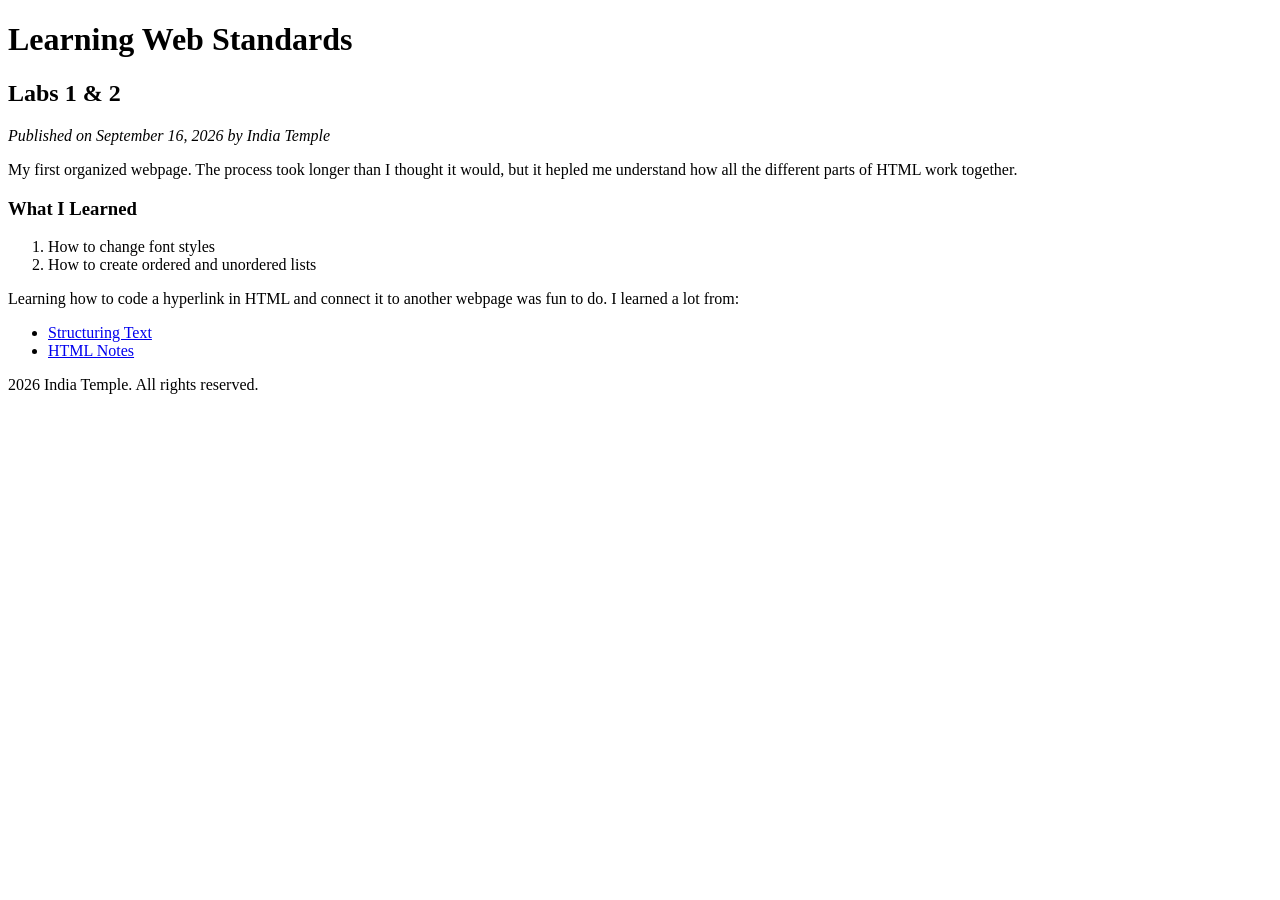
<file: lab02/index.html>
<!DOCTYPE html>
<html  lang="en">
    <head>
        <meta charset="UTF-8">
        <title>Learning Web Standards</title>
    </head>
        <body>
        <main>
            <h1>Learning Web Standards</h1>
            <article>
                <h2>Labs 1 & 2</h2>
                <p style=font-style:italic>Published on September 16, 2026 by India Temple </p>
                <p>My first organized webpage. The process took longer than I thought it would, but it hepled me understand how all the different parts of HTML work together. </p>
            </article> 
            <article>
                <h3>What I Learned</h3>
                <ol>
                    <li>How to change font styles </li>
                    <li>How to create ordered and unordered lists</li>
                </ol>
                <p>Learning how to code a hyperlink in HTML and connect it to another webpage was fun to do. I learned a lot from:</p>
                <ul>
                    <li> <a href="https://opencontent.ccbcmd.edu/csit121/chapter/structuring-text/">Structuring Text</a></li>
                    <li> <a href="https://opencontent.ccbcmd.edu/csit121/chapter/structuring-text/">HTML Notes</a></li>
                </ul>
            </article>       
        </main> 
        <footer>2026 India Temple. All rights reserved.</footer>       
        </body>
</html>
</file>
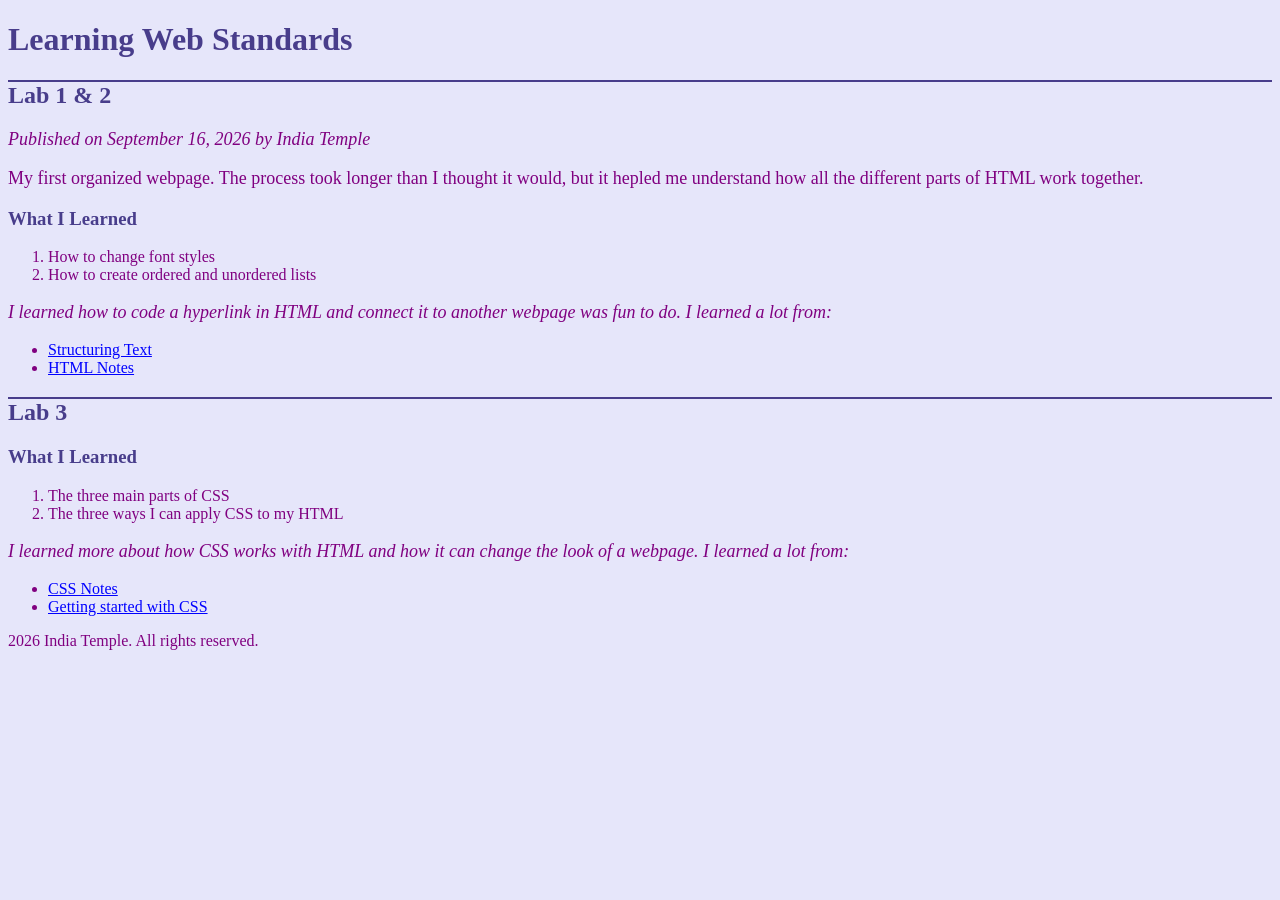
<file: lab03/index.html>
<!DOCTYPE html>
<html  lang="en">
    <head>
        <link rel="stylesheet" href="style.css" />
        <meta charset="UTF-8">
        <title>Learning Web Standards</title>
    </head>
        <body>
        <main>
            <h1>Learning Web Standards</h1>
            <article>
                <h2 id="lab12">Lab 1 & 2</h2>
                <p style=font-style:italic>Published on September 16, 2026 by India Temple </p>
                <p>My first organized webpage. The process took longer than I thought it would, but it hepled me understand how all the different parts of HTML work together. </p>
            </article> 
            <article>
                <h3>What I Learned</h3>
                <ol>
                    <li>How to change font styles </li>
                    <li>How to create ordered and unordered lists</li>
                </ol>
                <p class="reflection"> I learned how to code a hyperlink in HTML and connect it to another webpage was fun to do. I learned a lot from:</p>
                <ul>
                    <li> <a href="https://opencontent.ccbcmd.edu/csit121/chapter/structuring-text/">Structuring Text</a></li>
                    <li> <a href="https://opencontent.ccbcmd.edu/csit121/chapter/structuring-text/">HTML Notes</a></li>
                </ul>
            </article> 
            <article>
                <h2 id="lab3">Lab 3</h2>
                <h3>What I Learned</h3>
                <ol>
                    <li>The three main parts of CSS</li>
                    <li>The three ways I can apply CSS to my HTML</li>
                </ol>
                <p class="reflection">
                    I learned more about how CSS works with HTML and how it can change the look of a webpage. I learned a lot from:
                </p>
                <ul>
                    <li> <a href="https://opencontent.ccbcmd.edu/csit121/chapter/css-notes/">CSS Notes</a></li>
                    <li> <a href="https://developer.mozilla.org/en-US/docs/Learn_web_development/Core/Styling_basics/Getting_started#adding_css_to_our_document">Getting started with CSS</a></li>
                </ul>
            </article>      
        </main> 
        <footer>2026 India Temple. All rights reserved.</footer>       
        </body>
</html>
</file>
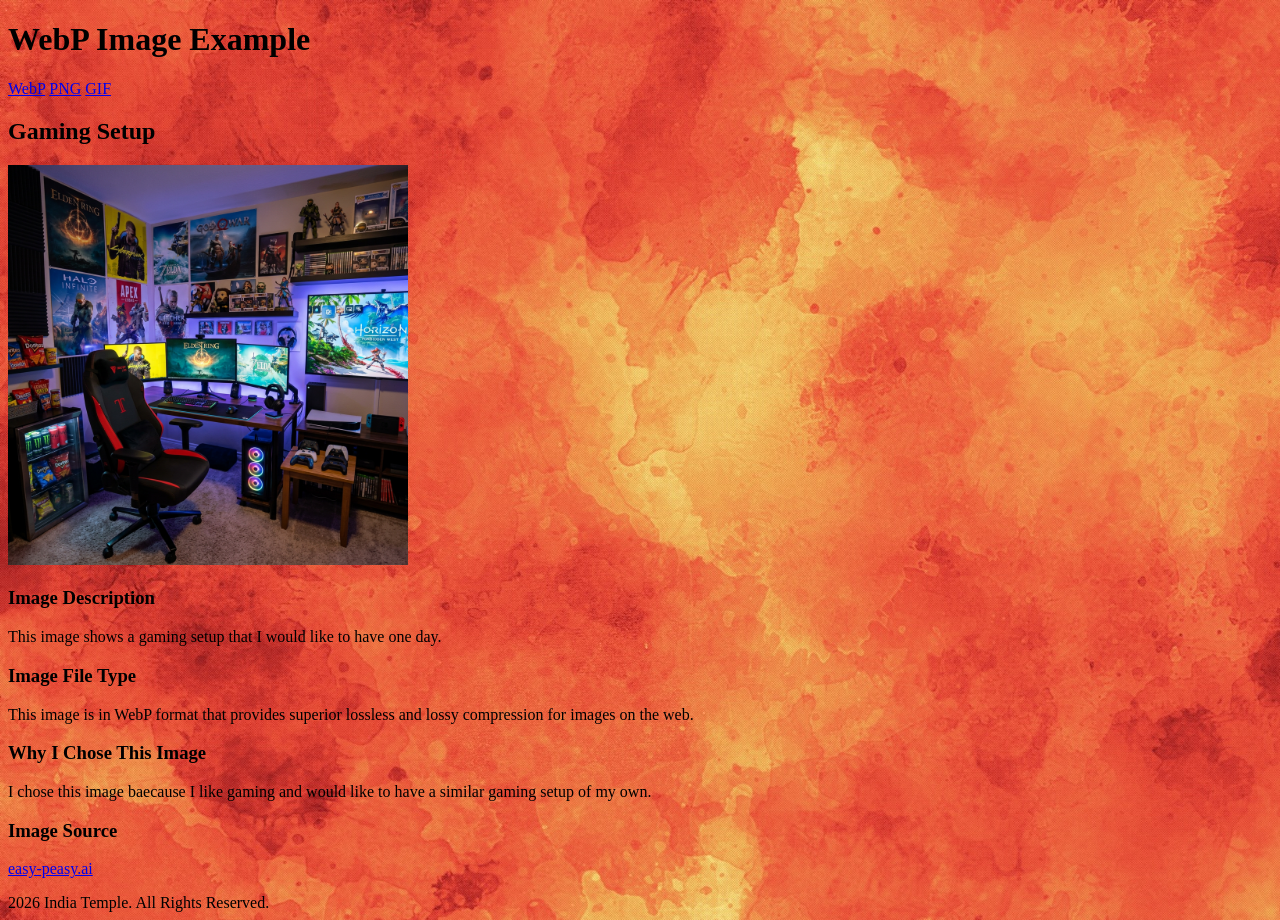
<file: lab04/index.html>
<!DOCTYPE html>
<html lang="en">
<head>
    <meta charset="UTF-8">
    <meta name="viewport" content="width=device-width, initial-scale=1.0">
    <title>WebP Image Example</title>
    <link rel="stylesheet" href="style.css">
</head>
<body>
    <main>
        <header>
            <h1>WebP Image Example</h1>
            <nav>
                <a href="index.html">WebP</a>
                <a href="page2.html">PNG</a>
                <a href="page3.html">GIF</a>
            </nav>
        </header>
        <section>
            <h2>Gaming Setup</h2>
            <img src="images/gaming.webp"  alt="Gaming setup" width="400">
            <h3>Image Description</h3>
            <p>This image shows a gaming setup that I would like to have one day.</p>
            <h3>Image File Type</h3>
            <p>This image is in WebP format that provides superior lossless and lossy compression for images on the web.</p>
            <h3>Why I Chose This Image</h3>
            <p>I chose this image baecause I like gaming and would like to have a similar gaming setup of my own.</p>
            <h3>Image Source</h3>
            <p>
                <a href="https://easy-peasy.ai/ai-image-generator/images/exciting-gaming-room-high-tech-setup" target="_blank">easy-peasy.ai</a>
            </p>
        </section>
        <footer>2026 India Temple. All Rights Reserved.</footer>
    </main>
</body>
</html>
</file>
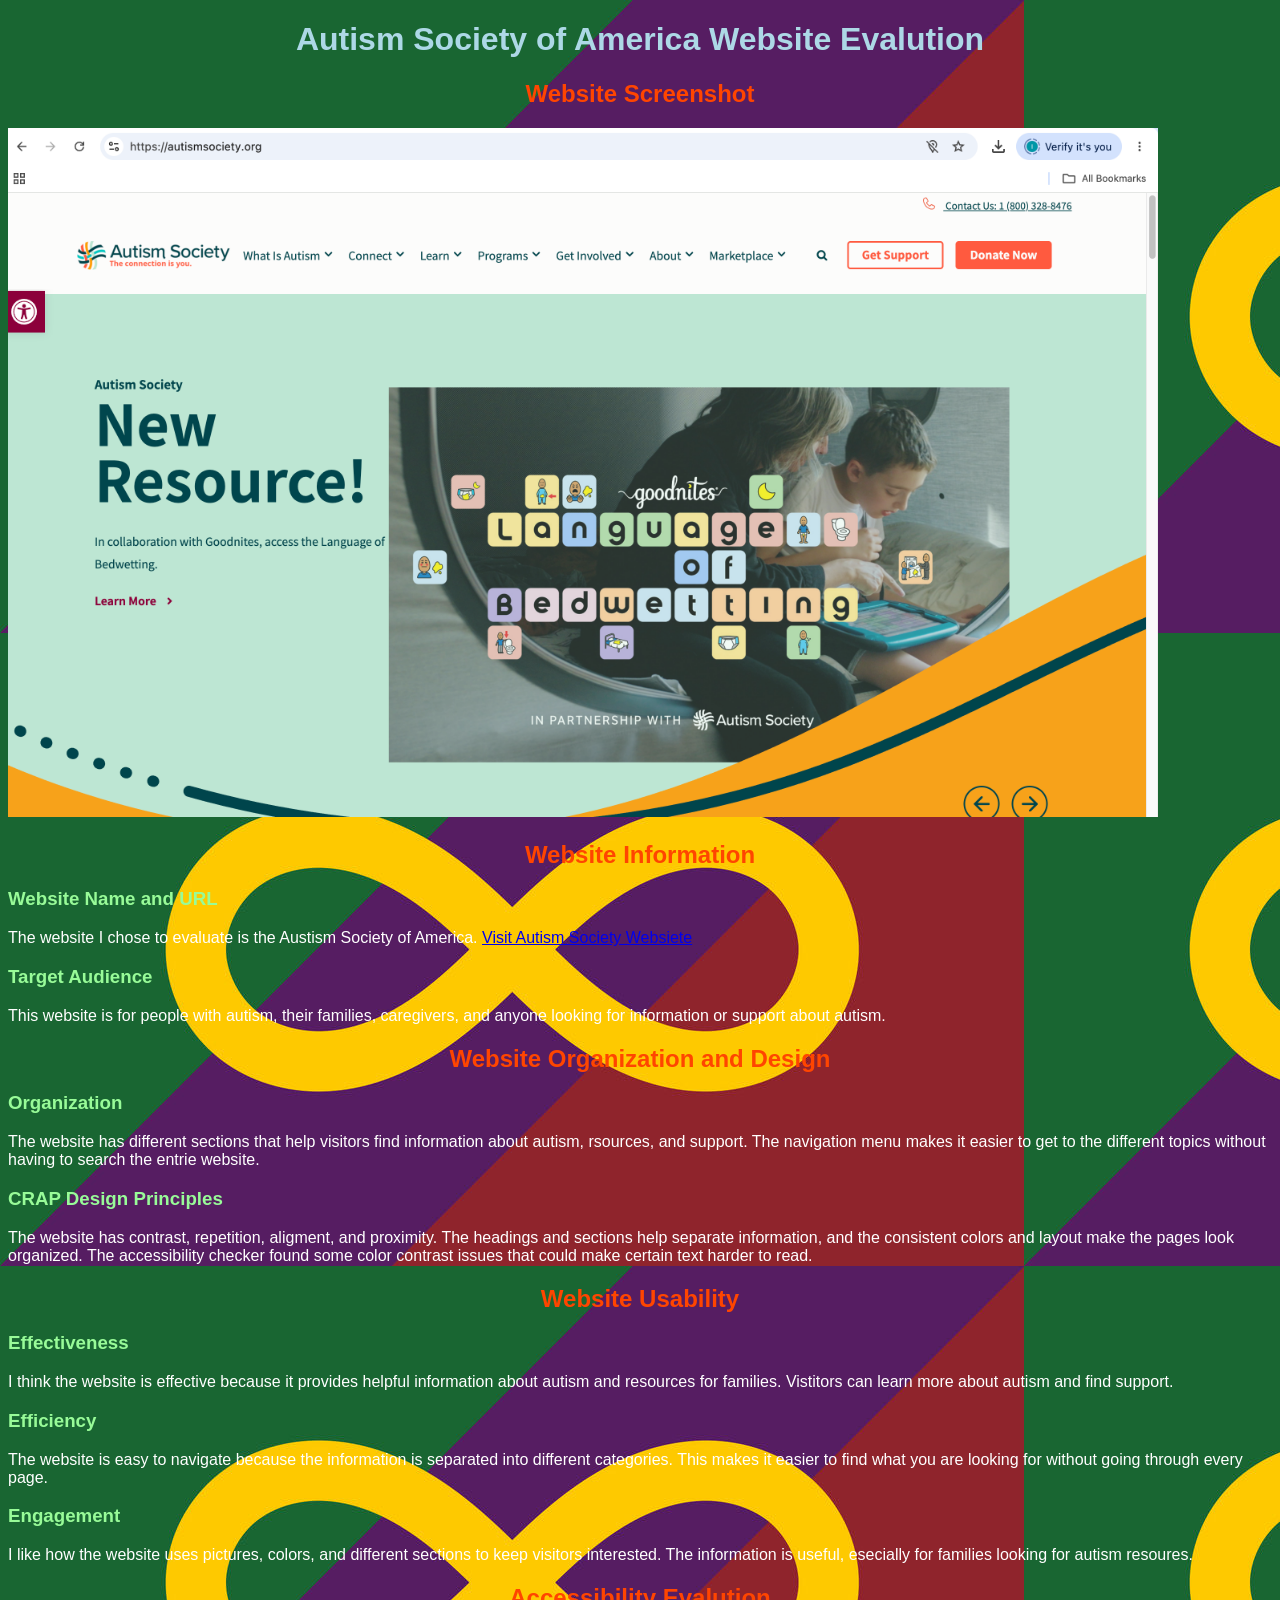
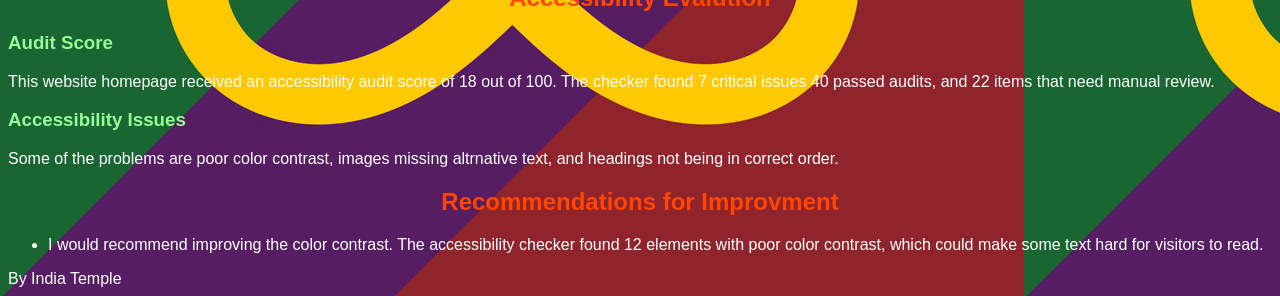
<file: lab05/index.html>
<!DOCTYPE html>
<html lang="en">
<head>
    <meta charset="UTF-8">
    <meta name="viewport" content="width=device-width, initial-scale=1.0">
    <title>Lab 5- Website Evaluation</title>
    <style>
        body {
            font-family: Arial, Helvetica, sans-serif; font-size: 16px; background-image: url(autism_rights.jpg);
        }
        h1 {
            color:lightblue; text-align: center;
        }
        h2 {
            color: orangered; text-align: center;
        }
        h3 {
            color: palegreen ;
        }
        p {
            color: white;
        }
        li {
            color: white;
        }
        footer {
            color: white;
        }

    </style>
</head>
<body>
    <header>
        <h1>Autism Society of America Website Evalution</h1>
    </header>
    <main>
        <section>
            <h2>Website Screenshot</h2>
            <img src="autism-homepage.png" alt="Screenshot of the Autism Society of America website showing the site layout, navigation, and content" width="1150">
        </section>
        <section>
            <h2>Website Information</h2>
            <h3>Website Name and URL</h3>
            <p>The website I chose to evaluate is the Austism Society of America.
                <a href="https://autismsociety.org/">Visit Autism Society Websiete</a>
            </p>
            <h3>Target Audience</h3>
            <p>This website is for people with autism, their families, caregivers, and anyone looking for information or support about autism.</p>
        </section>
        <section>
            <h2>Website Organization and Design </h2>
            <h3>Organization</h3>
            <p>The website has different sections that help visitors find information about autism, rsources, and support. The navigation menu makes it easier to get to the different topics without having to search the entrie website.</p>
            <h3>CRAP Design Principles</h3>
            <p>The website has contrast, repetition, aligment, and proximity. The headings and sections help separate information, and the consistent colors and layout make the pages look organized. The accessibility checker found some color contrast issues that could make certain text harder to read.</p>
        </section>
        <section>
            <h2>Website Usability</h2>
            <h3>Effectiveness</h3>
            <p>I think the website is effective because it provides helpful information about autism and resources for families. Vistitors can learn more about autism and find support.</p>
            <h3>Efficiency</h3>
            <p>The website is easy to navigate because the information is separated into different categories. This makes it easier to find what you are looking for without going through every page.</p>
            <h3>Engagement</h3>
            <p>I like how the website uses pictures, colors, and different sections to keep visitors interested. The information is useful, esecially for families looking for autism resoures.</p>
        </section>
        <section>
            <h2>Accessibility Evalution</h2>
            <h3>Audit Score</h3>
            <p>This website homepage received an accessibility audit score of 18 out of 100. The checker found 7 critical issues 40 passed audits, and 22 items that need manual review.</p>
            <h3>Accessibility Issues</h3>
            <p>Some of the problems are poor color contrast, images missing altrnative text, and headings not being in correct order. </p>
        </section>
        <section>
            <h2>Recommendations for Improvment</h2>
            <ul>
                <li>
                    I would recommend improving the color contrast. The accessibility checker found 12 elements with poor color contrast, which could make some text hard for visitors to read.
                </li>
            </ul>
        </section>
        <footer> By India Temple</footer>
        </main>
    
</body>
</html>
</file>
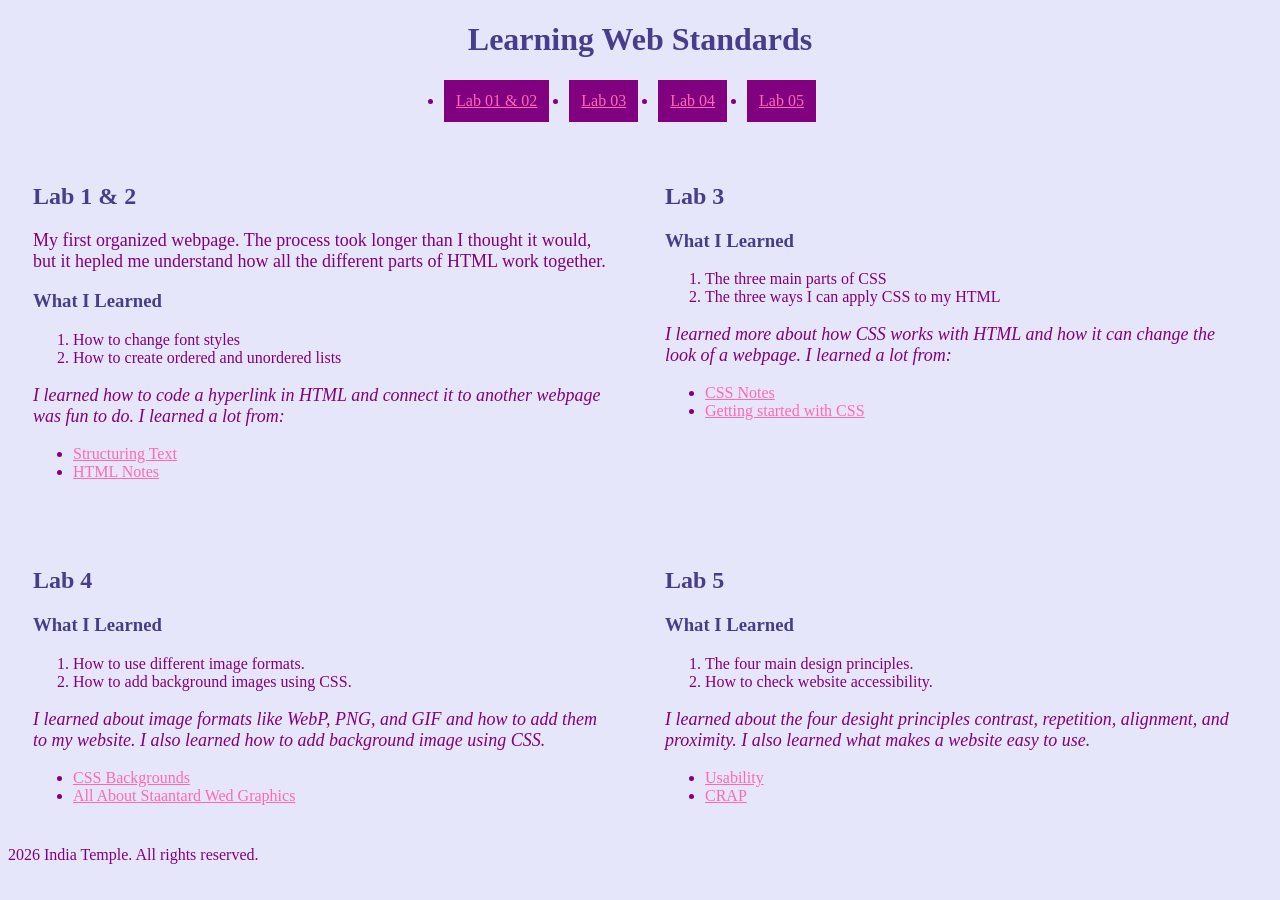
<file: lab06/index.html>
<!DOCTYPE html>
<html  lang="en">
    <head>
        <link rel="stylesheet" href="style.css">
        <meta charset="UTF-8">
        <meta name="viewport" content="width=device-width,initial-scale=1.0">
        <title>Learning Web Standards</title>
    </head>
        <body>
            <h1>Learning Web Standards</h1>
            <nav>
                <ul>
                    <li><a href="#lab01&02">Lab 01 & 02</a></li>
                    <li><a href="#lab03">Lab 03</a></li>
                    <li><a href="#lab04">Lab 04</a></li>
                    <li><a href="#lab05">Lab 05</a></li>
                </ul>
            </nav>
        <main>    
            <article>
                <h2 id="lab01&02">Lab 1 & 2</h2>
                <p>My first organized webpage. The process took longer than I thought it would, but it hepled me understand how all the different parts of HTML work together.</p>
                <h3>What I Learned</h3>
                <ol>
                    <li>How to change font styles</li>
                    <li>How to create ordered and unordered lists</li>
                </ol>
                <p class="reflection"> I learned how to code a hyperlink in HTML and connect it to another webpage was fun to do. I learned a lot from:</p>
                <ul>
                    <li> <a href="https://opencontent.ccbcmd.edu/csit121/chapter/structuring-text/">Structuring Text</a></li>
                    <li> <a href="https://opencontent.ccbcmd.edu/csit121/chapter/structuring-text/">HTML Notes</a></li>
                </ul>
            </article> 
            <article>
                <h2 id="lab03">Lab 3</h2>
                <h3>What I Learned</h3>
                <ol>
                    <li>The three main parts of CSS</li>
                    <li>The three ways I can apply CSS to my HTML</li>
                </ol>
                <p class="reflection">
                    I learned more about how CSS works with HTML and how it can change the look of a webpage. I learned a lot from:
                </p>
                <ul>
                    <li> <a href="https://opencontent.ccbcmd.edu/csit121/chapter/css-notes/">CSS Notes</a></li>
                    <li> <a href="https://developer.mozilla.org/en-US/docs/Learn_web_development/Core/Styling_basics/Getting_started#adding_css_to_our_document">Getting started with CSS</a></li>
                </ul>
            </article> 
            <article>
                <h2 id="lab04">Lab 4</h2>
                <h3>What I Learned</h3>
                <ol>
                    <li>How to use different image formats.</li>
                    <li>How to add background images using CSS.</li>
                </ol>
                <p class="reflection">
                    I learned about image formats like WebP, PNG, and GIF and how to add them to my website. I also learned how to add background image using CSS.
                </p>
                <ul>
                    <li> <a href="https://www.w3schools.com/css/css_background.asp">CSS Backgrounds</a></li>
                    <li> <a href="https://opencontent.ccbcmd.edu/csit121/chapter/all-about-standard-web-graphics/">All About Staantard Wed Graphics</a></li>
                </ul>
            </article>
            <article>
                <h2 id="lab05">Lab 5</h2>
                <h3>What I Learned</h3>
                <ol>
                    <li>The four main design principles.</li>
                    <li>How to check website accessibility.</li>
                </ol>
                <p class="reflection">
                    I learned about the four desight principles contrast, repetition, alignment, and proximity. I also learned what makes a website easy to use.
                </p>
                <ul>
                    <li> <a href="https://ixdf.org/literature/topics/usability">Usability</a></li>
                    <li> <a href="https://sway.cloud.microsoft/GBwI85JI2OKXUWgX?ref=Link">CRAP</a></li>
                </ul>
            </article>     
        </main> 
        <footer>2026 India Temple. All rights reserved.</footer>       
        </body>
</html>
</file>
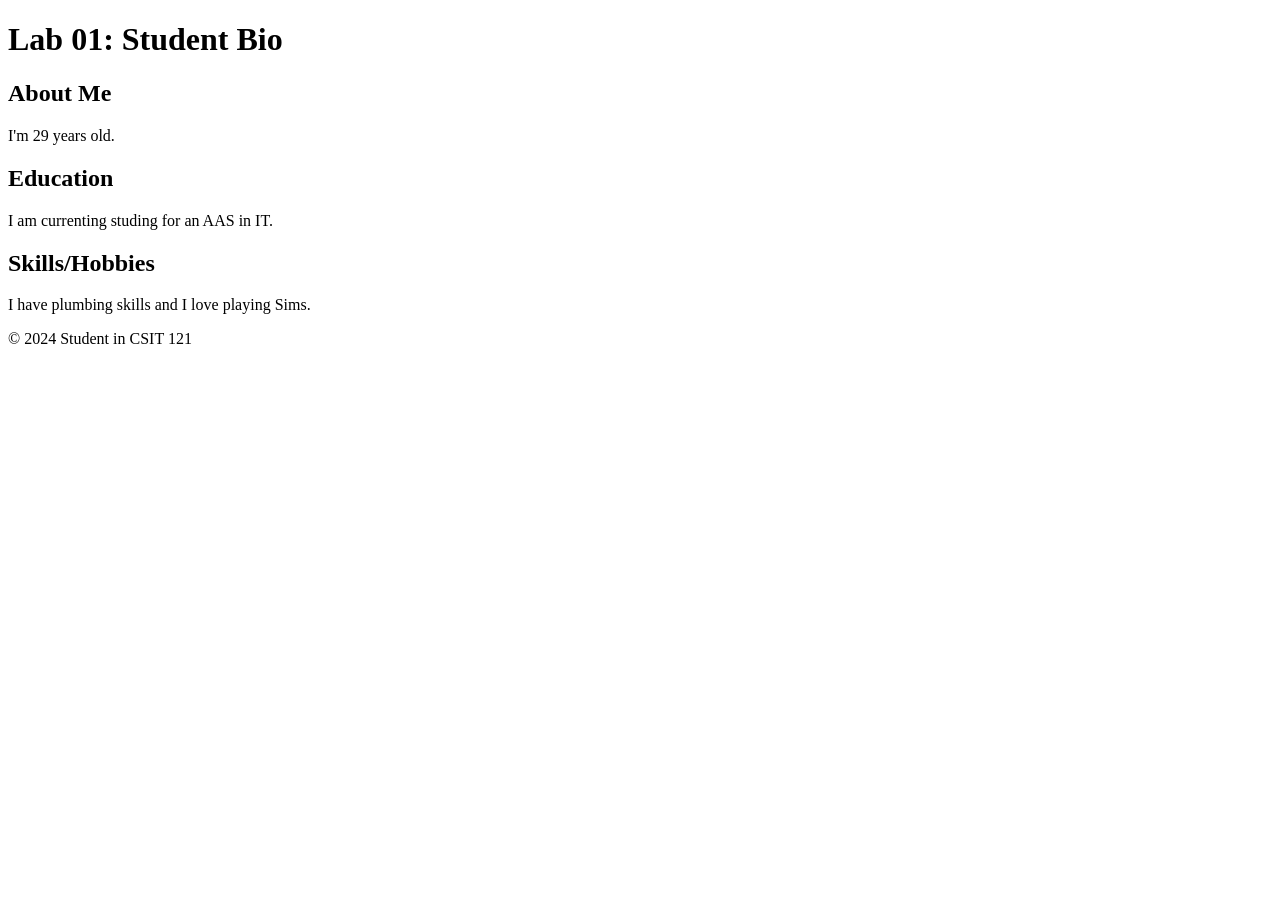
<file: lab01/aboutme.html>
<!DOCTYPE html>
<!-- saved from url=(0048)file:///Users/indiatemple/Downloads/aboutme.html -->
<html lang="en"><head><meta http-equiv="Content-Type" content="text/html; charset=UTF-8">
    
    <title>Lab 01: Student Bio</title>
</head>
<body>
    <header>
        <h1>Lab 01: Student Bio</h1>
    </header>
    <main>
        <section>
            <h2>About Me</h2>
            <p>
               I'm 29 years old. 
            </p>
        </section>
        <section>
            <h2>Education</h2>
            <p>
                
             I am currenting studing for an AAS in IT.
                
                </p>
        </section>
        <section>
            <h2>Skills/Hobbies</h2>
            <p>

               I have plumbing skills and I love playing Sims.
            </p>
        </section>
    </main>
    <footer>
        <p>© 2024 Student in CSIT 121</p>
    </footer>

</body></html>
</file>
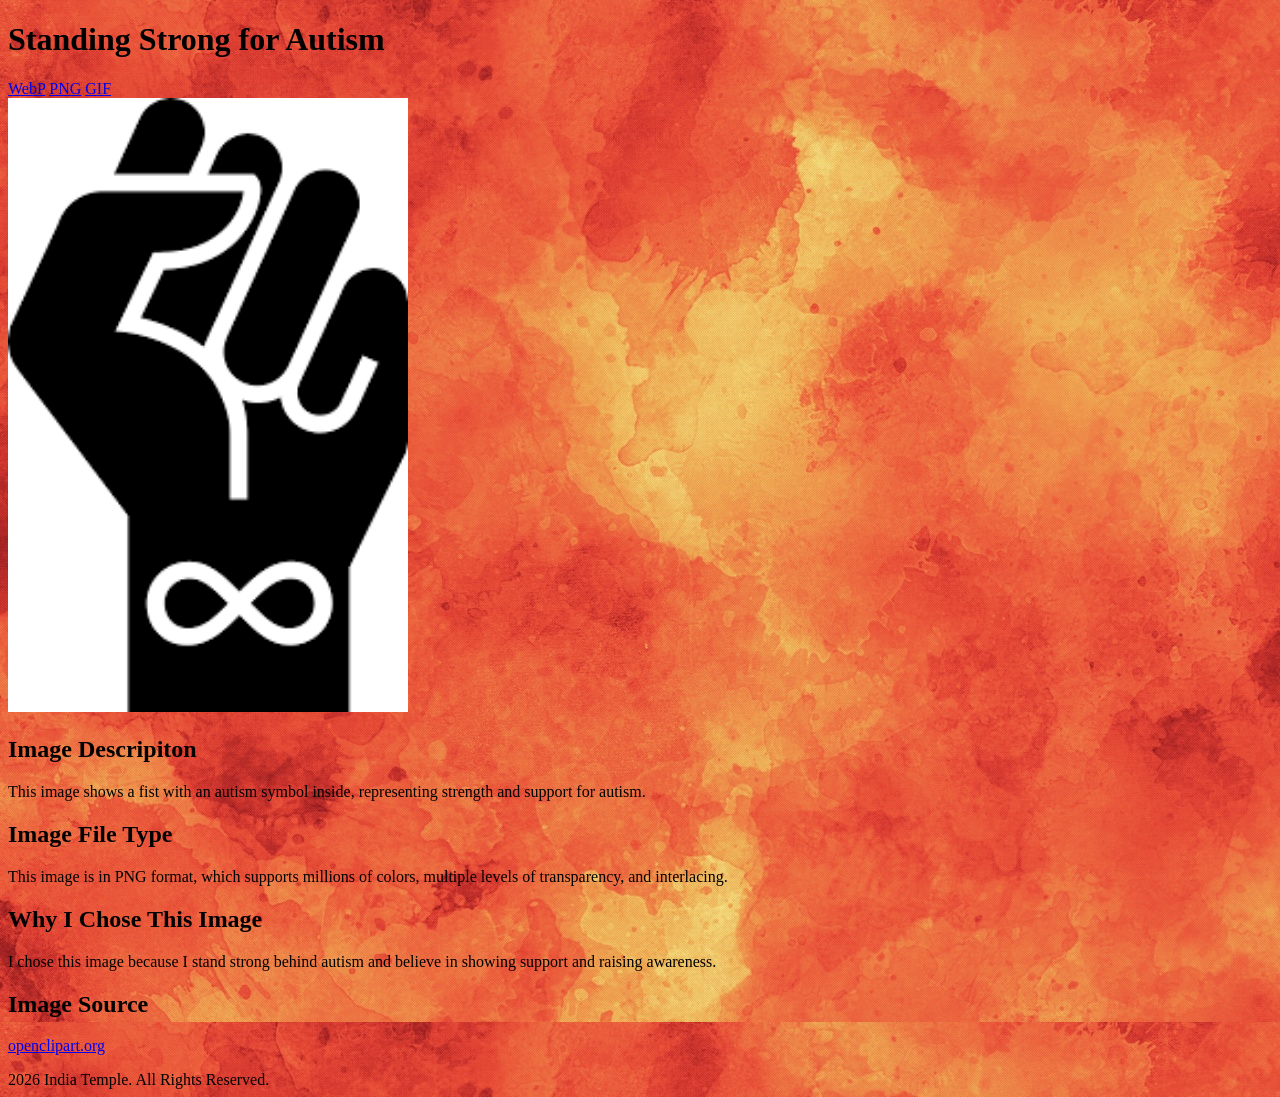
<file: lab04/page2.html>
<!DOCTYPE html>
<html lang="en">
<head>
    <meta charset="UTF-8">
    <meta name="viewport" content="width=device-width, initial-scale=1.0">
    <title>PNG Image Example</title>
    <link rel="stylesheet" href="style.css">
</head>
<body>
    <main>
        <header>
            <h1>Standing Strong for Autism</h1>
            <nav>
                <a href="index.html">WebP</a>
                <a href="page2.html">PNG</a>
                <a href="page3.html">GIF</a>       
            </nav>
        </header>
        <section>
            <img src="images/fist.png" alt="A fist with an autism symbol inside" width="400">
            <h2>Image Descripiton</h2>
            <p>This image shows a fist with an autism symbol inside, representing strength and support for autism.</p>
            <h2>Image File Type</h2>
            <p>This image is in PNG format, which supports millions of colors, multiple levels of transparency, and interlacing.</p>
            <h2>Why I Chose This Image</h2>
            <p>I chose this image because I stand strong behind autism and believe in showing support and raising awareness.</p>
            <h2>Image Source</h2>
            <p>
                <a href="https://openclipart.org/detail/355227/autism-solidarity-fist-symbol" target="_blank">openclipart.org</a>
            </p>
        </section>
        <footer>2026 India Temple. All Rights Reserved.</footer>
    </main>
</body>
</html>
</file>
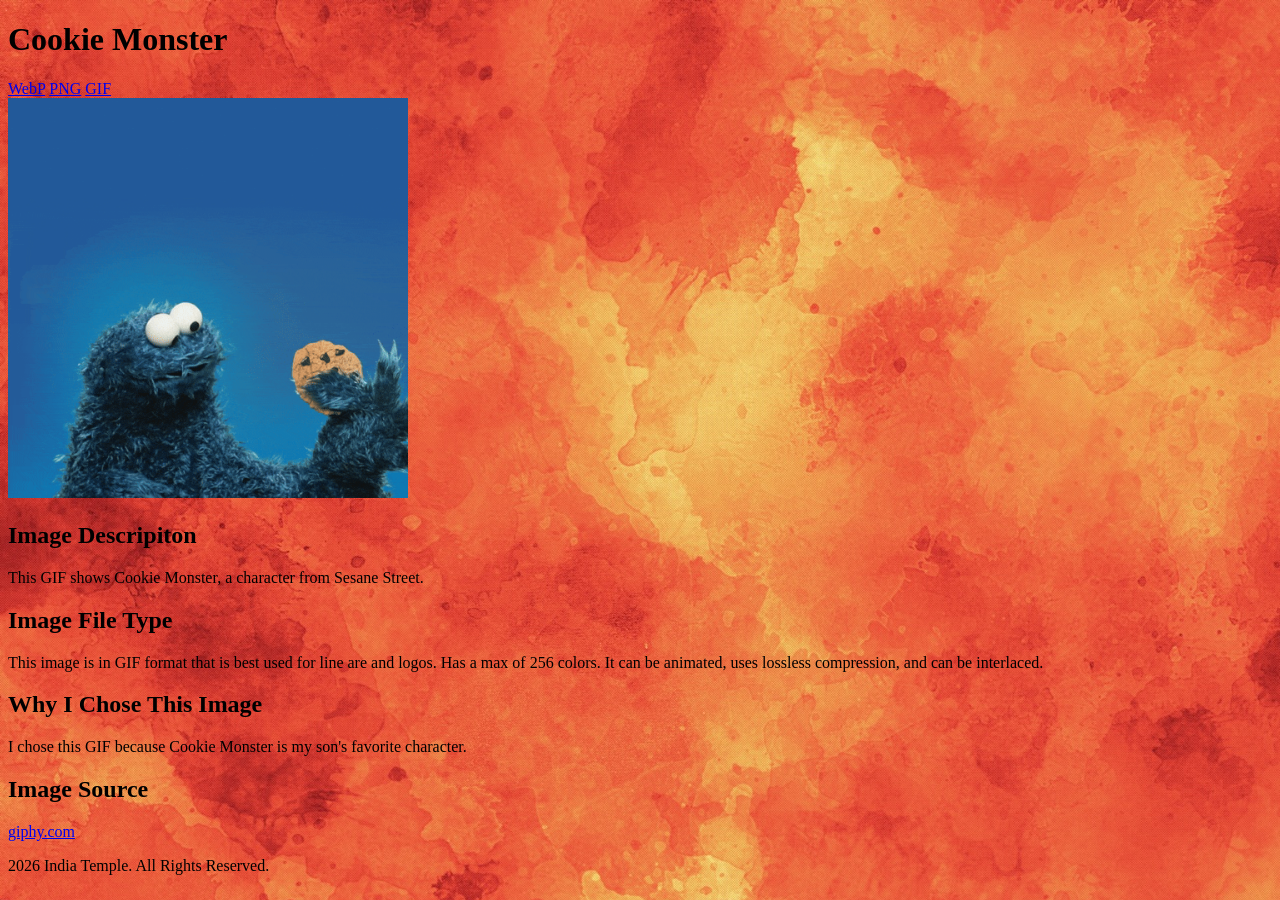
<file: lab04/page3.html>
<!DOCTYPE html>
<html lang="en">
<head>
    <meta charset="UTF-8">
    <meta name="viewport" content="width=device-width, initial-scale=1.0">
    <title>GIF Image Example</title>
    <link rel="stylesheet" href="style.css">
</head>
<body>
    <main>
        <header>
            <h1>Cookie Monster</h1>
            <nav>
                <a href="index.html">WebP</a>
                <a href="page2.html">PNG</a>
                <a href="page3.html">GIF</a>
            </nav>
        </header>
        <section>
            <img src="images/cookiemonster.gif" alt="Animated Cookie Monster" width="400">
            <h2>Image Descripiton</h2>
            <p>This GIF shows Cookie Monster, a character from Sesane Street.</p>
            <h2>Image File Type</h2>
            <p>This image is in GIF format that is best used for line are and logos. Has a max of 256 colors. It can be animated, uses lossless compression, and can be interlaced.</p>
            <h2>Why I Chose This Image</h2>
            <p>I chose this GIF because Cookie Monster is my son's favorite character.</p>
            <h2>Image Source</h2>
         <p>
            <a href="https://giphy.com/gifs/sesamestreet-sesame-street-cookie-monster-ptKqEC4VYVtWhmjQIF" target="_blank">giphy.com</a>
        </p>
        </section>
        <footer>2026 India Temple. All Rights Reserved.</footer>
    </main>    
</body>
</html>
</file>
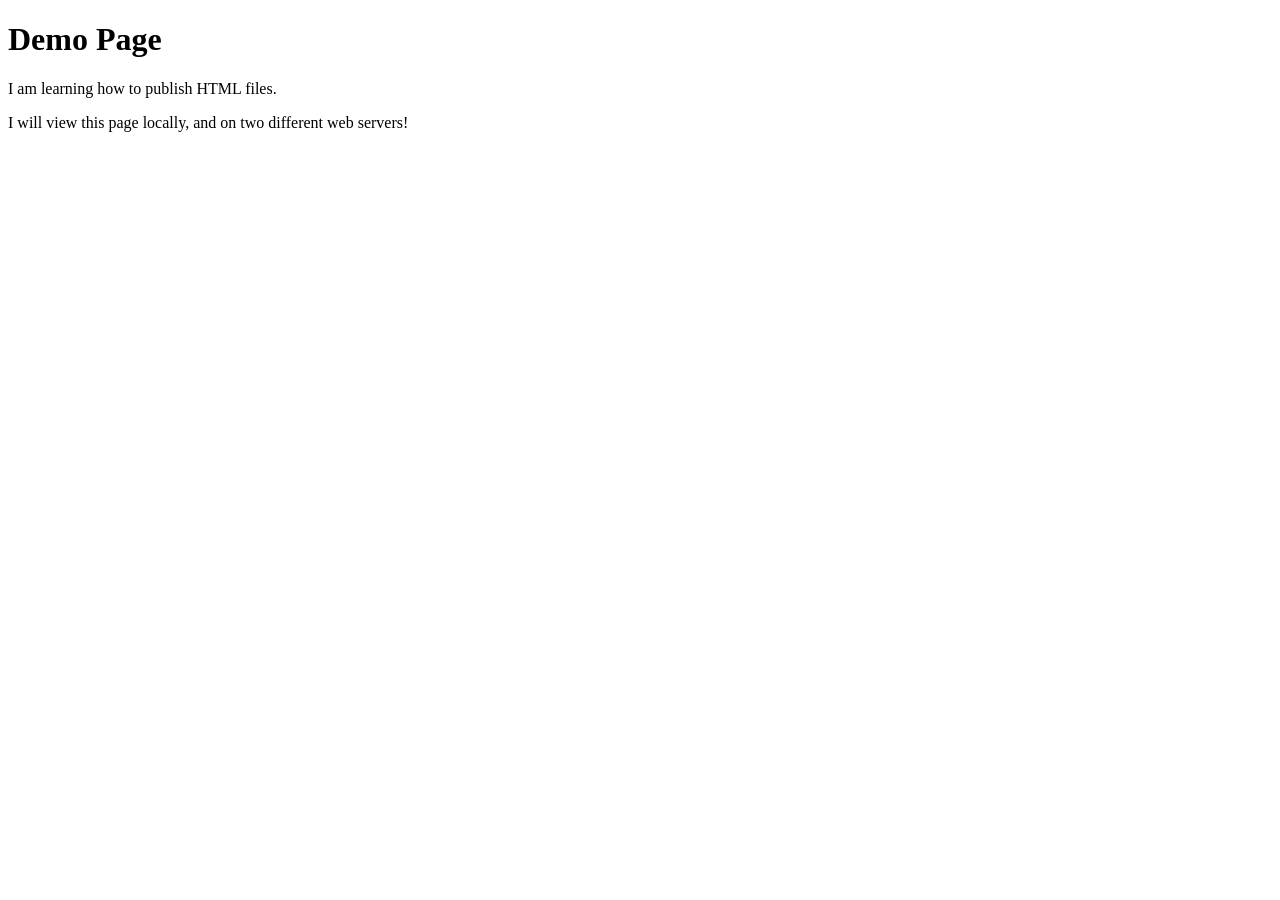
<file: Practice/demo.html>
<!DOCTYPE html>
<!-- saved from url=(0045)file:///Users/indiatemple/Downloads/demo.html -->
<html lang="en"><head><meta http-equiv="Content-Type" content="text/html; charset=UTF-8">
    
    <meta name="viewport" content="width=device-width, initial-scale=1.0">
    <title>Document</title>
</head>
<body>
    <h1>Demo Page</h1>
    <p>I am learning how to publish HTML files. </p>
    <p>I will view this page locally, and on two different web servers!</p>

</body></html>
</file>
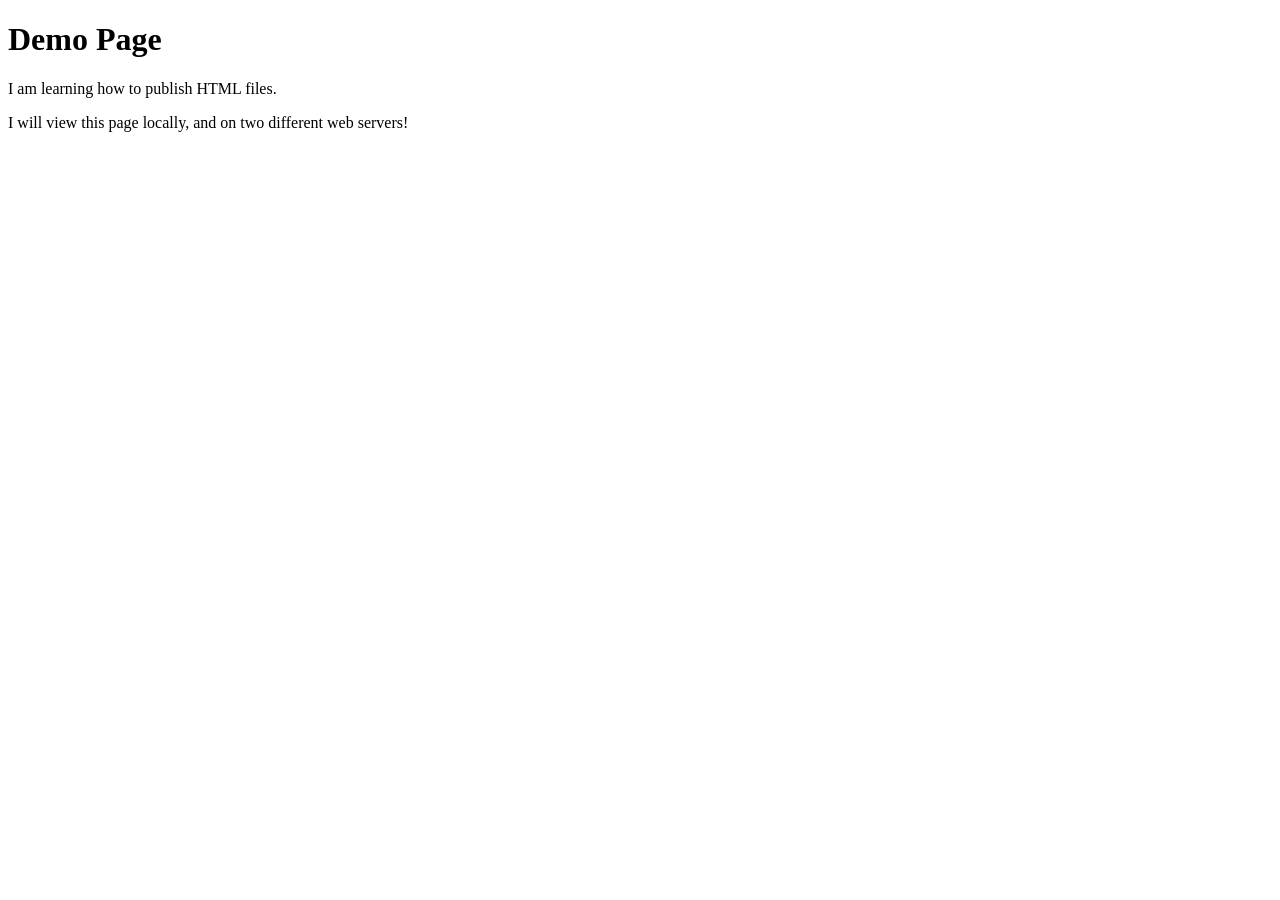
<file: practice/demo.html>
<!DOCTYPE html>
<!-- saved from url=(0045)file:///Users/indiatemple/Downloads/demo.html -->
<html lang="en"><head><meta http-equiv="Content-Type" content="text/html; charset=UTF-8">
    
    <meta name="viewport" content="width=device-width, initial-scale=1.0">
    <title>Document</title>
</head>
<body>
    <h1>Demo Page</h1>
    <p>I am learning how to publish HTML files. </p>
    <p>I will view this page locally, and on two different web servers!</p>

</body></html>
</file>
<file: lab03/style.css>
body {
    background-color: lavender;
    color: purple;
}
h1, h2, h3 {
    color: darkslateblue;
}
p {
    font-size: 18px;
}
a {
    color: blue;
}
a:hover {
    color: purple
}
.reflection {
    font-style: italic;
}
#lab3 {
    border-top: 2px solid darkslateblue;
}
#lab12 {
    border-top: 2px solid darkslateblue;
}
</file>
<file: lab04/style.css>
body {
    background-image: url("images/background.jpg");
}
</file>
<file: lab06/style.css>
body {
    background-color: lavender;
    color: purple;
    font-size: 16px;
}
h1, h2, h3 {
    color: darkslateblue;
}
p {
    font-size: 18px;
}
a {
    color: hotpink;
}
a:hover {
    color:purple;
}
.reflection {
    font-style: italic;
}
#lab3 {
    border-top: 2px solid darkslateblue;
}
#lab12 {
    border-top: 2px solid darkslateblue;
}
main {
    display: grid;
    grid-template-columns: 1fr;
}
article {
    padding: 15px;
    margin: 10px;
}
@media screen and (min-width: 768px) {
    main {
        grid-template-columns: 1fr 1fr;
    }
}
nav ul {
    display: flex;
    padding: 0;
    justify-content: center;
}
nav li {
    margin-right: 20px;
}
nav a {
    display: block;
    border: 2px solid purple;
    padding: 10px;
    background-color: purple;
    color: hotpink;
}
nav a:hover {
    color: white;
}
h1 {
    text-align: center;
}
</file>
